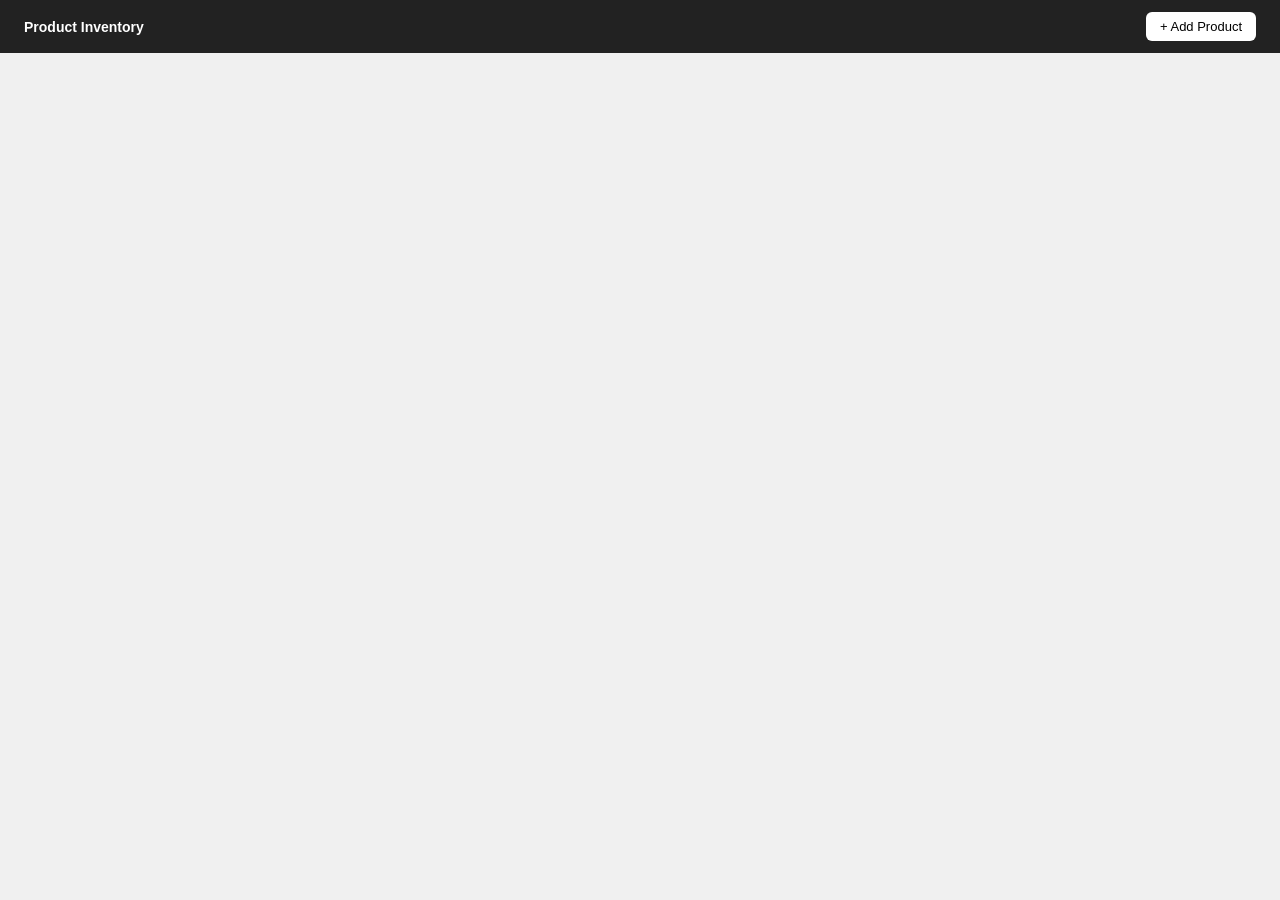
<file: javaascriptt10/index.html>
<!DOCTYPE html>
<html lang="en">

<head>
    <meta charset="UTF-8">
    <meta name="viewport" content="width=device-width, initial-scale=1.0">
    <title>Document</title>
    <link rel="stylesheet" href="./style.css">
</head>

<body>



    <div class="header">
        <span>Product Inventory</span>
        <button id="addBtn">+ Add Product</button>
    </div>

    <div class="grid" id="grid"></div>

    <div class="modal-bg" id="modalBg">
        <div class="modal">
            <div class="modal-header">
                <h2 id="modalTitle">Add Product</h2>
                <button id="closeBtn">&#x2715;</button>
            </div>


            <div class="form-group">
                <label>Product Name</label>
                <input type="text" id="fName" placeholder="e.g. Wireless Headphones">
            </div>


            <div class="form-row">
                <div class="form-group">
                    <label>Category</label>
                    <input type="text" id="fCategory" placeholder="e.g. Electronics">
                </div>


                <div class="form-group">
                    <label>Price ($)</label>
                    <input type="number" id="fPrice" placeholder="0.00">
                </div>
            </div>


            <div class="form-row">
                <div class="form-group">
                    <label>Stock Count</label>
                    <input type="number" id="fStock" value="0">
                </div>
                <div class="form-group">
                    <label>Image URL</label>
                    <input type="text" id="fImage" placeholder="URL://">
                </div>
            </div>


            <div class="form-group">
                <label>Description</label>
                <textarea id="fDesc" placeholder="Short product description..."></textarea>
            </div>


            <div class="modal-footer">
                <button class="btn-cancel" id="cancelBtn">Cancel</button>
                <button class="btn-save" id="saveBtn">Add Product</button>
            </div>


        </div>
    </div>




    <script src="./java.js"></script>
</body>

</html>
</file>
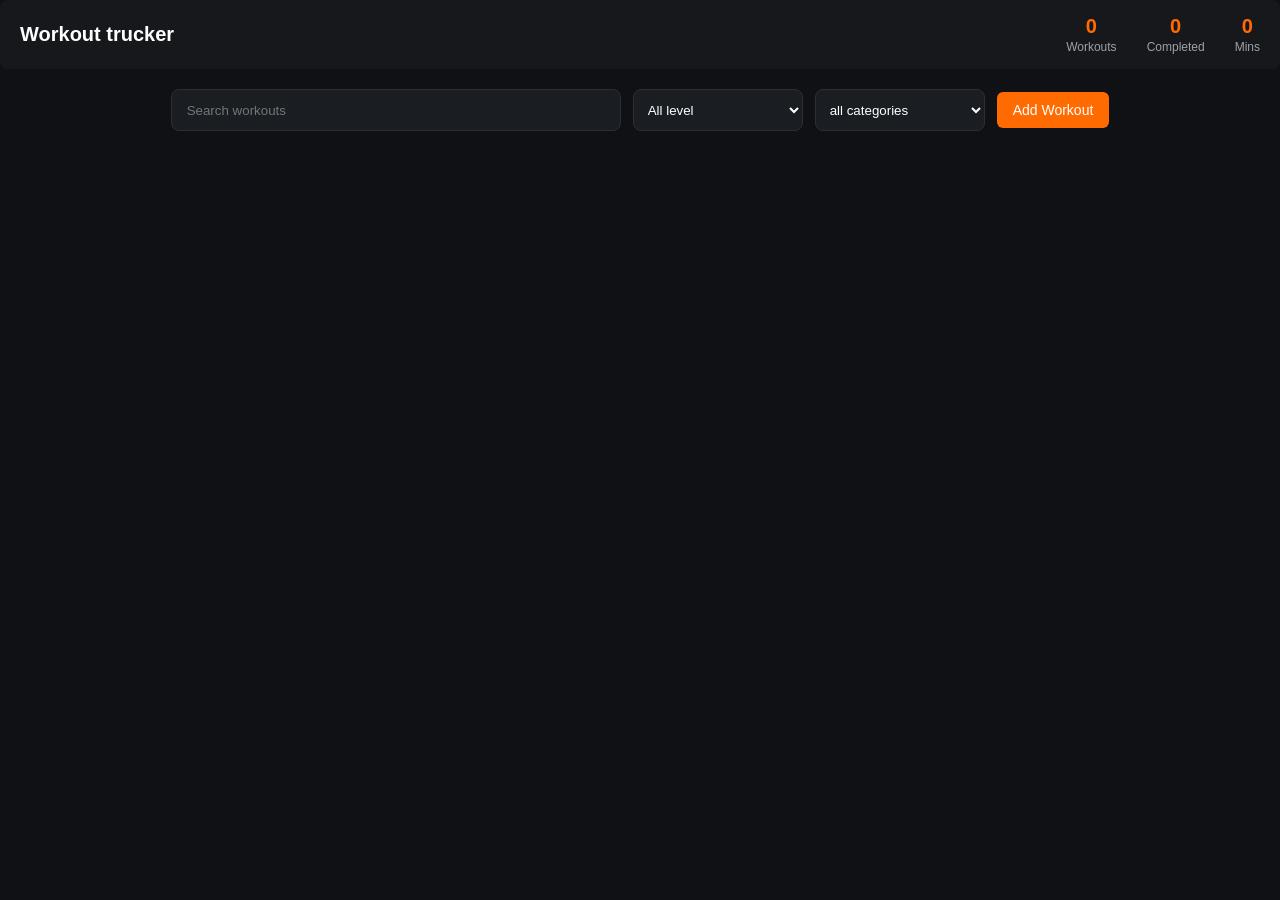
<file: javascript11/index.html>
<!DOCTYPE html>
<html lang="en">

<head>
    <meta charset="UTF-8">
    <meta name="viewport" content="width=device-width, initial-scale=1.0">
    <title>Document</title>
    <link rel="stylesheet" href="./style.css">
</head>

<body>
    <header>
        <div class="logo">
            <h1>Workout trucker</h1>
        </div>
        <div class="frame">
            <div><span id="total">0</span>
                <p>Workouts</p>
            </div>
            <div><span id="completed">0</span>
                <p>Completed</p>
            </div>
            <div><span id="minutes">0</span>
                <p>Mins</p>
            </div>
        </div>
    </header>




    <div class="bar">
        <input type="text" id="search" placeholder="Search workouts">
        <select id="level">
            <option value="all">All level</option>
            <option value="begin">Beginner</option>

            <option value="ins">Intermediate</option>

            <option value="smill">Advanced</option>
        </select>



        <select id="sidebar">
            <option value="all">all categories</option>
            <option value="str">Strength</option>
            <option value="cardio">Cardio</option>

            <option value="flex">Flexibility</option>
        </select>

        <button id="addbtn">Add Workout</button>
    </div>

    <div class="list" id="list"></div>

    <div class="showBar" id="showBar">
        <div class="showbar-content">

            <label for="name">Workout Name</label>
            <input type="text" id="name" placeholder="Workout name">


            <label for="catgory">Category</label>


            <select id="catgory">
                <option value="Strength">Strength</option>
                <option value="Cardio">Cardio</option>
                <option value="Flexibility">Flexibility</option>
            </select>



            <label for="flevel">Difficulty</label>

            
            <select id="flevel">
                <option value="Beginner">Beginner</option>
                <option value="Intermediate">Intermediate</option>
                <option value="Advanced">Advanced</option>
            </select>

            <label for="duration">Duration mins</label>
            <input type="number" id="duration">

            <label for="date">Date</label>
            <input type="date" id="date">

            <label for="writer">Notes</label>
            <textarea id="writer"></textarea>
            <div class="showbar-actions">


                <button id="cancel">Cancel</button>
                <button id="save">Add workout</button>
            </div>
        </div>
    </div>


    <script src="./java.js"></script>
</body>

</html>
</file>
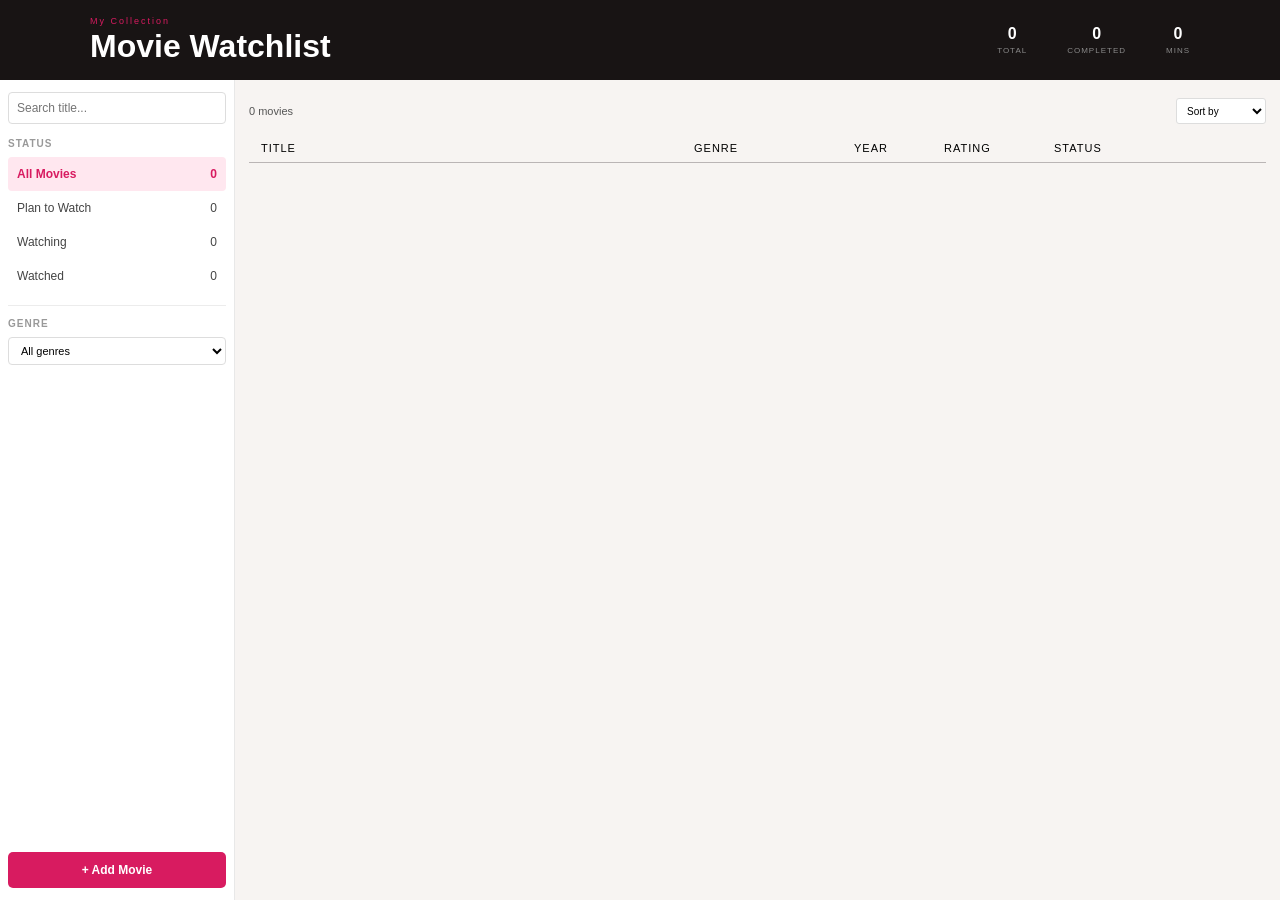
<file: javascript12/index.html>
<!DOCTYPE html>
<html lang="en">

<head>
    <meta charset="UTF-8">
    <meta name="viewport" content="width=device-width, initial-scale=1.0">
    <title>Document</title>
    <link rel="stylesheet" href="./style.css">
</head>

<body>
    <header>
        <div class="logo">
            <span>My Collection</span>
            <h1><a href="./index.html">Movie Watchlist</a></h1>
        </div>
        <div class="stats-column">
            <div class="stat">
                <h3 id="total">0</h3>
                <p>TOTAL</p>
            </div>
            <div class="stat">
                <h3 id="completed">0</h3>
                <p>COMPLETED</p>
            </div>
            <div class="stat">
                <h3 id="minutes">0</h3>
                <p>MINS</p>
            </div>
        </div>
    </header>

    <div class="layout">
        <aside id="sidebar">
            <input type="text" id="search" placeholder="Search title...">
            <div class="content">
                <h5>STATUS</h5>
                <div class="item active">
                    <span>All Movies</span>
                    <span class="count" id="all">0</span>
                </div>

                <div class="item">
                    <span>Plan to Watch</span>
                    <span class="count" id="plan">0</span>
                </div>

                <div class="item">
                    <span>Watching</span>
                    <span class="count" id="watch">0</span>
                </div>

                <div class="item">
                    <span>Watched</span>
                    <span class="count" id="done">0</span>
                </div>
            </div>
            <hr>
            <div class="section">
                <h5>GENRE</h5>
                <select id="genre">
                    <option value="all">All genres</option>
                    <option value="Action">Action</option>
                    <option value="Comedy">Comedy</option>
                    <option value="Drama">Drama</option>
                    <option value="Horror">Horror</option>
                    <option value="Sci-Fi">Sci-Fi</option>
                    <option value="Thriller">Thriller</option>
                    <option value="Animation">Animation</option>
                    <option value="Documentary">Documentary</option>
                    <option value="Romance">Romance</option>
                </select>
            </div>
            <button id="add-btn">+ Add Movie</button>
        </aside>

        <main>
            <div class="content-top">
                <span id="counter">0 movies</span>
                <select id="sort">
                    <option value="">Sort by</option>
                    <option value="title">Title A-Z</option>
                    <option value="year-desc">Year (newest)</option>
                    <option value="year-asc">Year (oldest)</option>
                    <option value="rating-desc">Rating (high)</option>
                    <option value="rating-asc">Rating (low)</option>
                </select>
            </div>



            <div class="table-head">
                <span>TITLE</span>
                <span>GENRE</span>
                <span>YEAR</span>
                <span>RATING</span>
                <span>STATUS</span>
            </div>



            <div id="list"></div>
        </main>


    </div>

    <div class="overlay hidden" id="overlay">
        <div class="modal">
            <button class="modal-close">x</button>
            <div class="modal-title" id="modal-title">Add Movie</div>
            <div class="field">
                <label>Title</label>
                <input type="text" id="f-title" placeholder="Write Movie Name...">
            </div>
            <div class="field-row">
                <div class="field">
                    <label>Genre</label>
                    <select id="f-genre">
                        <option>Action</option>
                        <option>Comedy</option>
                        <option>Drama</option>
                        <option>Horror</option>
                        <option>Sci-Fi</option>
                        <option>Thriller</option>
                        <option>Animation</option>
                        <option>Documentary</option>
                        <option>Romance</option>
                    </select>
                </div>
                <div class="field">
                    <label>Year</label>
                    <input type="number" id="f-year" placeholder="2024" min="1900" max="2099">
                </div>
            </div>
            <div class="field-row">
                <div class="field">
                    <label>Rating (1-10)</label>
                    <input type="number" id="f-rating" placeholder="8" min="1" max="10" step="0.1">
                </div>
                <div class="field">
                    <label>Status</label>
                    <select id="f-status">
                        <option>Plan to Watch</option>
                        <option>Watching</option>
                        <option>Watched</option>
                    </select>
                </div>
            </div>
            <div class="field">
                <label>Poster URL (optional)</label>
                <input type="text" id="f-poster" placeholder="URL://..">
            </div>
            <div class="field">
                <label>Comment</label>
                <textarea id="f-notes" placeholder="Your Comment"></textarea>
            </div>
            <div class="modal-actions">
                <button class="btn-cancel">Cancel</button>
                <button class="btn-save" id="btn-save" onclick="addMovie()">Add Movie</button>
            </div>
        </div>
    </div>


    <script src="./main.js"></script>
</body>

</html>
</file>
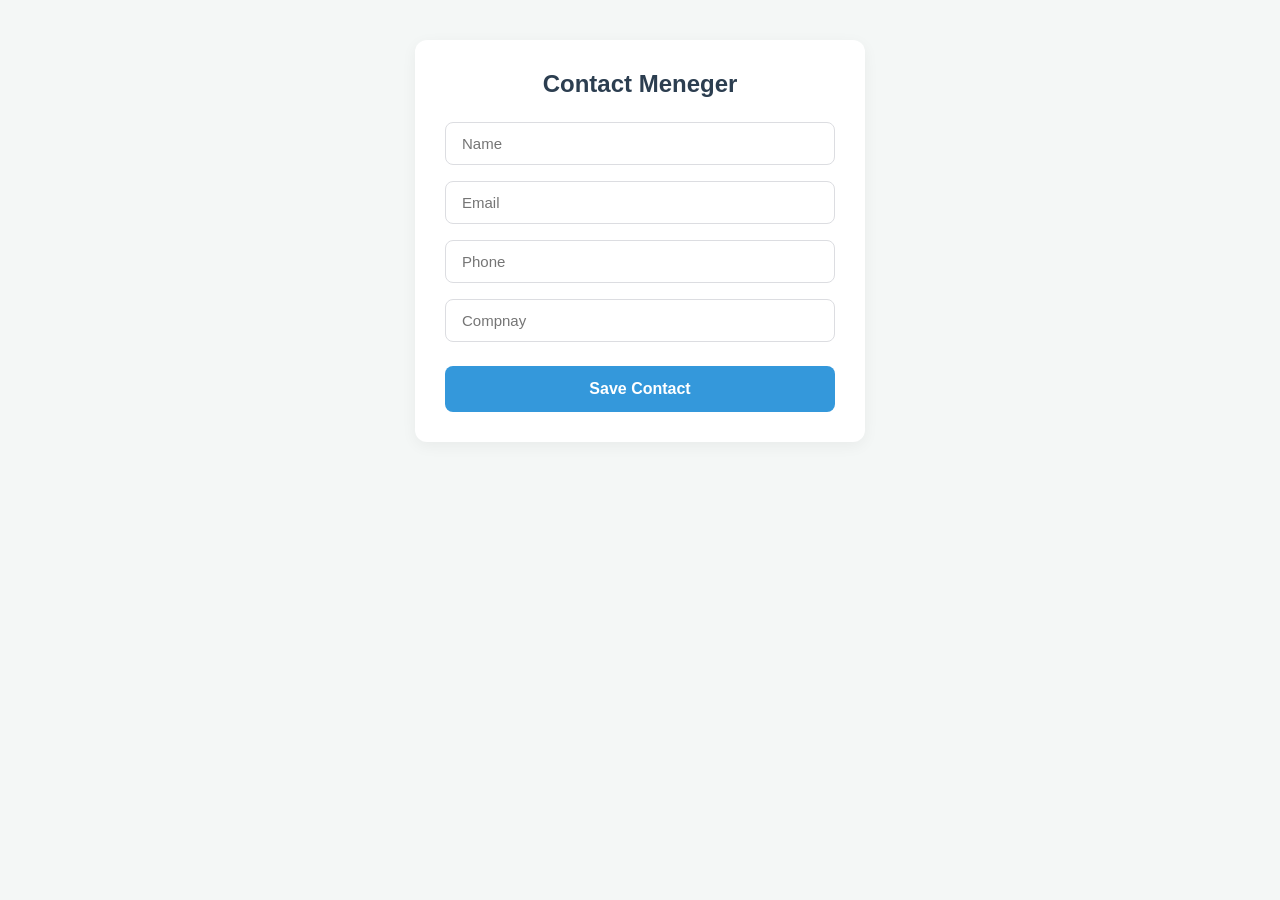
<file: javascript6/index.html>
<!DOCTYPE html>
<html lang="en">
<head>
    <meta charset="UTF-8">
    <meta name="viewport" content="width=device-width, initial-scale=1.0">
    <title>Document</title>
    <link rel="stylesheet" href="./style.css">
</head>
<body>
    <div class="container">
        <h1>Contact Meneger</h1>

        <form id="form">
            <input type="text" id="name" placeholder="Name" >
            <input type="email" id="email" placeholder="Email" >
            <input type="text" id="phone" placeholder="Phone">
            <input type="text" id="company" placeholder="Compnay">

            <button type="submit">Save Contact</button>
        </form>
    </div>

    <div id="cards"></div>


    <script src="./java.js"></script>
</body>
</html>
</file>
<file: javaascriptt10/style.css>
* {
      margin: 0;
      padding: 0;
      box-sizing: border-box;
    }
 
    body {
      font-family: Arial, sans-serif;
      background: #f0f0f0;
    }
 
    .header {
      background: #222;
      padding: 12px 24px;
      display: flex;
      align-items: center;
      justify-content: space-between;
    }
 
    .header span {
      color: white;
      font-size: 14px;
      font-weight: bold;
    }



 
    .header button {
      background: white;
      border: none;
      padding: 7px 14px;
      border-radius: 6px;
      font-size: 13px;
      cursor: pointer;
    }


    .grid {
      display: grid;
      grid-template-columns: repeat(3, 1fr);
      gap: 16px;
      padding: 24px;
      max-width: 1000px;
      margin: 0 auto;
    }


.card{
    background:#16181c;
    border:1px solid #2a2f36;
    border-radius:10px;
    padding:15px;
    transition:.3s;
}

.card:hover{
    transform:translateY(-3px);
    border-color:#ff6b00;
}

.card h4{
    color:#fff;
    font-size:16px;
    margin-bottom:10px;
}

.card p{
    color:#a0a0a6;
    font-size:13px;
    margin:6px 0;
}

.card-btns{
    display:flex;
    gap:8px;
    margin-top:12px;
}

.btn-check{
    width:35px;
    height:35px;
    border:1px solid #22c55e;
    background:transparent;
    color:#22c55e;
    border-radius:6px;
    cursor:pointer;
}

.btn-edit{
    flex:1;
    border:1px solid #444;
    background:transparent;
    color:#fff;
    border-radius:6px;
    cursor:pointer;
}

.btn-delete{
    width:35px;
    height:35px;
    border:1px solid #444;
    background:transparent;
    color:#aaa;
    border-radius:6px;
    cursor:pointer;
}

.btn-check:hover{
    background:#22c55e;
    color:#fff;
}

.btn-edit:hover{
    border-color:#ff6b00;
}

.btn-delete:hover{
    color:#ff6b00;
    border-color:#ff6b00;
}

.done{
    opacity:.6;
}

.done h4,
.done p{
    text-decoration:line-through;
}
    .stock.low {
      color: red;
    }
 
    .card-btns {
      display: flex;
      gap: 8px;
    }
 
    .btn-edit {
      border: 1px solid #ccc;
      background: white;
      padding: 5px 14px;
      border-radius: 5px;
      font-size: 12px;






    }
 
    .btn-delete {
      border: 1px solid #fcc;
      background: white;
      color: red;
      padding: 5px 14px;
      border-radius: 5px;
      font-size: 12px;
    }
 
    .toggle {
      position: relative;
      width: 32px;
      height: 18px;
      display: inline-block;
    }
 
    .toggle input {
      opacity: 0;
      width: 0;
      height: 0;


    }
 
    .toggle-slider {
      position: absolute;
      top: 0; left: 0; right: 0; bottom: 0;
      background: #ccc;
      border-radius: 18px;
      cursor: pointer;
    }
 
    .toggle-slider::before {
      content: '';
      position: absolute;
      width: 12px;
      height: 12px;
      background: white;
      border-radius: 50%;
      top: 3px;
      left: 3px;
      transition: 0.2s;
    }
 
    .toggle input:checked + .toggle-slider {
      background: #555;
    }
 
    .toggle input:checked + .toggle-slider::before {
      left: 17px;

    }
 


.modal-bg {
  display: none;
  position: fixed;
  inset: 0;
  background: rgba(0, 0, 0, .5);
  justify-content: center;
  align-items: center;
}

.modal-bg.show {
  display: flex;
}

.modal {
  width: 500px;
  background: white;
  padding: 20px;
  border-radius: 10px;
}

.modal-header {
  display: flex;
  justify-content: space-between;
  align-items: center;
  margin-bottom: 18px;
}

.modal-header h2 {
  font-size: 16px;
}

.modal-header button {
  background: none;
  border: none;
  font-size: 20px;
  cursor: pointer;
  color: #aaa;
}
 
    .form-group {
      margin-bottom: 12px;
    }
 
    .form-row {
      display: flex;
      gap: 10px;
      margin-bottom: 12px;
    }
 
    .form-row .form-group {
      flex: 1;
      margin-bottom: 0;

    }
 
    .form-group label {
      display: block;
      font-size: 10px;
      font-weight: bold;
      text-transform: uppercase;
      color: #888;
      margin-bottom: 4px;
    }
 
    .form-group input,
    .form-group textarea {
      width: 100%;
      border: 1.5px solid #ddd;
      border-radius: 6px;
      padding: 7px 10px;


      font-size: 13px;
      font-family: Arial, sans-serif;
      outline: none;
    }
 
    .form-group input:focus,
    .form-group textarea:focus {
      border-color: #333;
    }
 
    .form-group textarea {
      height: 80px;
      resize: vertical;





    }
 
    .modal-footer {
      display: flex;
      justify-content: flex-end;
      gap: 8px;
      margin-top: 18px;
    }
 
    .modal-footer .btn-cancel {
      border: 1px solid #ccc;
      background: white;
      padding: 8px 16px;







      border-radius: 6px;
      font-size: 13px;
      cursor: pointer;
    }
 
    .modal-footer .btn-save {
      background: #222;
      color: white;
      border: none;
      padding: 8px 16px;

      
      border-radius: 6px;
      font-size: 13px;
      cursor: pointer;
    }
</file>
<file: javascript11/style.css>
* {
    box-sizing: border-box;
    margin: 0;
    padding: 0;
    font-family: Arial, sans-serif
}

body {
    background: #0f1115;
    color: #eee6e6;
}

header {
    display: flex;
    justify-content: space-between;
    align-items: center;
    background: #16181c;
    padding: 15px 20px;
    border-radius: 8px
}

.logo h1 {
    color: #fff;
    font-size: 20px
}

.frame {
    display: flex;
    gap: 30px;
    text-align: center
}


.frame span {
    color: #ff6b00;
    font-size: 20px;
    font-weight: bold;
    display: block
}

.frame p {
    color: #a0a0a6;
    font-size: 12px;
    margin-top: 2px
}

.bar{
    display:flex;
    justify-content:center;
    align-items:center;
    gap:12px;
    margin:20px 0;
}

.bar input{
    width:450px;
    height:42px;
    background:#1a1d22;
    border:1px solid #2a2f36;
    color:#fff;

    padding:0 15px;
    border-radius:8px;
}

.bar select{
    width:170px;
    height:42px;
    background:#1a1d22;
    border:1px solid #2a2f36;
    color:#fff;
    border-radius:8px;
    padding:0 10px;
    
}

#addbtn {
    background: #ff6b00;
    border: none;
    color: #fff;
    padding: 10px 16px;
    border-radius: 6px;
    cursor: pointer;
    font-size: 14px
}

.list {
    display: grid;
    grid-template-columns: repeat(auto-fill, minmax(280px, 1fr));
    gap: 15px;


    
    width: 100%
}

.card {
    background: #16181c;
    border: 1px solid #2a2f36;
    border-radius: 8px;
    padding: 15px
}

.card h4 {
    margin-bottom: 10px;
    color: #fff
}

.badge {
    background: #2a2f36;
    color: #f1c40f;
    padding: 2px 8px;
    border-radius: 4px;
    font-size: 12px;
    margin-left: 8px
}

.info {
    color: #b0b0b0;
    font-size: 13px;
    margin: 6px 0
}

.actions {
    display: flex;
    gap: 10px;
    margin-top: 10px
}

.btn-check {
    border: 1px solid #a0a745;
    background: transparent;
    color: #a0a745;
    padding: 6px 10px;
    border-radius: 6px;
    cursor: pointer
}

.btn-edit {
    background: transparent;
    border: 1px solid #444;
    color: #eee6e6;
    padding: 6px 10px;
    border-radius: 6px;
    cursor: pointer
}

.btn-delete {
    background: transparent;
    border: 1px solid #444;
    color: #ff6b0b;
    padding: 6px 10px;
    border-radius: 6px;
    cursor: pointer
}

.showBar{
    position:fixed;
    inset:0;
    background:rgba(0,0,0,.6);
    display:none;
    justify-content:center;
    align-items:center;
}

.showbar-content{
    width:450px;
    background:#16181c;
    padding:20px;
    border-radius:10px;
    display:flex;
    flex-direction:column;
    gap:10px;
}

.showbar-content input,
.showbar-content select,
.showbar-content textarea{
    width:100%;
    padding:10px;
    background:#1a1d22;
    border:1px solid #2a2f36;
    color:white;
    border-radius:6px;
}

.showbar-content label{
    font-size:12px;
    color:#a0a0a6;
    text-transform:uppercase;
    margin-top:5px;
}

.showbar-actions{
    display:flex;
    justify-content:flex-end;
    gap:10px;
}



.showbar-content {
    display: flex;
    justify-content: flex-end;
    gap: 10px;
    width: 390px;
    margin-top: 5px
}

.showbar-content button {
    padding: 8px 14px;
    border-radius: 6px;
    border: none;
    cursor: pointer
}

#cancel {
    background: #2a2f36;
    color: #fff
}

#save {
    background: #ff6b00;
    color: #fff
}


.done{
    opacity: 0.5;
}
</file>
<file: javascript12/style.css>
* {
    margin: 0;
    padding: 0;
    box-sizing: border-box;
}

body {
    font-family: Arial, sans-serif;
    background: #f7f4f2;
}

/* HEADER */
header {
    height: 80px;
    background: #181414;
    display: flex;
    justify-content: space-between;
    align-items: center;
    padding: 0 90px;
}

.logo span {
    display: block;
    font-size: 9px;
    letter-spacing: 2px;
    color: #d81b60;
    margin-bottom: 2px;
}

.logo h1 {
    color: #fff;
    font-size: 32px;
    font-weight: 700;
}

.logo h1 a {
    text-decoration: none;
    color: white;
}

.stats-column {
    display: flex;
    gap: 40px;
    align-items: center;
}

.stat h3 {
    color: #fff;
    font-size: 16px;
    font-weight: 700;
    line-height: 1;
    text-align: center;
}

.stat p {
    color: #8a8a8a;
    font-size: 8px;
    margin-top: 4px;
    letter-spacing: 1px;
    text-align: center;
}

/* LAYOUT */
.layout {



    display: flex;
    min-height: calc(100vh - 80px);

}




/* SIDEBAR */
#sidebar {
    width: 235px;
    flex-shrink: 0;
    background: #fff;
    border-right: 1px solid #e8e8e8;
    padding: 12px 8px;
    display: flex;
    flex-direction: column;
}

#sidebar input {
    width: 100%;
    height: 32px;
    border: 1px solid #ddd;
    border-radius: 4px;
    padding: 0 8px;
    font-size: 12px;
    outline: none;
    margin-bottom: 14px;
}

.content h5 {
    font-size: 10px;
    color: #999;
    letter-spacing: 1px;
    margin-bottom: 8px;
}

.item {
    display: flex;
    justify-content: space-between;
    align-items: center;
    padding: 10px 9px;
    border-radius: 4px;
    font-size: 12px;
    color: #444;
    cursor: pointer;
}

.item:hover {
    background: #f7f7f7;
}

.item.active {
    background: #ffe7ef;
    color: #d81b60;
    font-weight: 600;
}

.count {
    .count{
    min-width: 16px;
    height: 19px;
    border-radius: 20px;
    background: #efefef;
    color: #666;
    font-size: 12px;
    display: flex;
    align-items: center;
    justify-content: center;
    padding: 0 5px;

    border: none;
    outline: none;
    box-shadow: none;
}
}



hr {
    border: none;
    border-top: 1px solid #ececec;
    margin: 12px 0;
}

.section {
    margin-bottom: 18px;
}

.section h5 {
    font-size: 10px;
    color: #999;
    letter-spacing: 1px;
    margin-bottom: 8px;
}

#genre {
    width: 100%;
    height: 28px;
    border: 1px solid #ddd;
    border-radius: 4px;
    padding: 0 8px;
    font-size: 11px;
    background: #fff;
    outline: none;
}




#add-btn {
    margin-top: auto;
    width: 100%;
    height: 36px;
    border: none;
    border-radius: 5px;
    background: #d81b60;
    color: #fff;
    font-size: 12px;
    font-weight: 600;
    cursor: pointer;
}

.add-btn:hover {
    background: #b5154f;
}

/* MAIN */
main {
    flex: 1;
    padding: 18px 14px;
}

.content-top {
    display: flex;
    justify-content: space-between;
    align-items: center;
    margin-bottom: 18px;
}

.content-top span {
    font-size: 11px;
    color: #555;
}

#sort {
    width: 90px;
    height: 26px;
    border: 1px solid #ddd;
    background: #fff;
    border-radius: 3px;
    font-size: 10px;
    padding: 0 6px;
}

.table-head {
    display: grid;
    grid-template-columns: 1fr 160px 90px 110px 200px;
    padding: 0 12px 8px;
    border-bottom: 1px solid #bab5b5;
    margin-bottom: 10px;
}

.table-head span {
    font-size: 11px;
    color: black;
    letter-spacing: 1px;
}

/* ROW */
.movie-row {
    display: flex;
    align-items: center;
    justify-content: space-between;
    background: white;
    padding: 10px;
    margin-bottom: 10px;
    border: 1px solid #ddd;
}

.poster {
    width: 45px;
    height: 60px;
}

.movie-row h3 {
    font-size: 14px;
    margin-right: 870px;
}

.movie-row p {
    font-size: 13px;
}

.movie-row button {
    padding: 5px 8px;
    cursor: pointer;
}

.cell {
    font-size: 12px;
    color: #666;
    padding-right: 8px;
}

.rating-cell {
    font-size: 13px;
    font-weight: 600;
    color: #1a1a1a;
    display: flex;
    align-items: center;
    gap: 4px;
}







.btn-edit {
    padding: 4px 12px;
    border-radius: 5px;
    border: 1px solid #ddd;
    background: #fff;
    color: #444;
    font-size: 12px;
    cursor: pointer;
    font-family: inherit;
}

.btn-edit, .btn-edit:hover {
    background: #f5f5f3;
}

.btn-del {
    width: 26px;
    height: 26px;
    border-radius: 5px;
    border: 1px solid #ddd;
    background: #fff;
    color: #bbb;
    font-size: 14px;
    cursor: pointer;
    display: flex;
    align-items: center;
    justify-content: center;
    line-height: 1;
}





/* MODAL */
.overlay {
    position: fixed;
    inset: 0;
    background: rgba(0, 0, 0, 0.4);
    display: flex;
    align-items: center;
    justify-content: center;
    z-index: 100;
}

.overlay.hidden {
    display: none;
}
.modal {
    width: 400px;
    background: white;
    padding: 20px;
    border-radius: 8px;
    position: relative;
}

.modal-title {
    font-size: 18px;
    margin-bottom: 15px;
}

.modal-close {
    position: absolute;
    top: 10px;
    right: 10px;
    border: none;
    background: none;
    cursor: pointer;
    font-size: 18px;
}

.field {
    margin-bottom: 10px;
}

.field label {
    display: block;
    margin-bottom: 5px;
    font-size: 13px;
}

.field input,
.field select,
.field textarea {
    width: 100%;
    padding: 8px;
    border: 1px solid gray;
    border-radius: 5px;
}

.field textarea {
    height: 70px;
}

.field-row {
    display: flex;
    gap: 10px;
}

.field-row .field {
    flex: 1;
}

.modal-actions {
    display: flex;
    justify-content: end;
    gap: 10px;
    margin-top: 15px;
}

.btn-cancel,
.btn-save {
    padding: 8px 15px;
    border: none;
    cursor: pointer;
    border-radius: 5px;
}

.btn-cancel {
    background: lightgray;
}

.btn-save {
    background: #d81b60;
    color: white;
}

.btn-save:hover {
    background: #b5154f;
}



.star-icon {
    color: #f5a623;
    font-size: 15px;
}

.cell {
    padding-right: 8px;
}

.actions-cell {
    padding-right: 0;
}
</file>
<file: javascript6/style.css>
* {
  box-sizing: border-box;
  margin: 0;
  padding: 0;
}

body {
  font-family: 'Segoe UI', Tahoma, Geneva, Verdana, sans-serif;
  background-color: #f4f7f6;
  color: #333;
  padding: 40px 20px;
  display: flex;
  flex-direction: column;
  align-items: center;
  gap: 40px;
}

.container {
  background-color: #ffffff;
  padding: 30px;
  border-radius: 12px;
  box-shadow: 0 4px 15px rgba(0, 0, 0, 0.05);
  width: 100%;
  max-width: 450px;
}

h1 {
  font-size: 24px;
  margin-bottom: 24px;
  color: #2c3e50;
  text-align: center;
}

#form {
  display: flex;
  flex-direction: column;
  gap: 16px;
}

input {
  width: 100%;
  padding: 12px 16px;
  border: 1px solid #dcdde1;
  border-radius: 8px;
  font-size: 15px;
  transition: all 0.3s ease;
  outline: none;
}

input:focus {
  border-color: #3498db;
  box-shadow: 0 0 0 3px rgba(52, 152, 219, 0.15);
}

button[type="submit"] {
  background-color: #3498db;
  color: white;
  border: none;
  padding: 14px;
  border-radius: 8px;
  font-size: 16px;
  font-weight: 600;
  cursor: pointer;
  transition: background-color 0.2s ease;
  margin-top: 8px;
}

button[type="submit"]:hover {
  background-color: #2980b9;
}

button[type="submit"]:active {
  transform: scale(0.98);
}

#cards {
  width: 100%;
  max-width: 1000px;
  display: grid;
  grid-template-columns: repeat(auto-fill, minmax(280px, 1fr));
  gap: 20px;
}

.contact-card {
  background-color: #ffffff;
  border-left: 5px solid #3498db;
  padding: 20px;
  border-radius: 8px;
  box-shadow: 0 2px 8px rgba(0, 0, 0, 0.04);
}

.contact-card h3 {
  margin-bottom: 8px;
  color: #2c3e50;
}

.contact-card p {
  font-size: 14px;
  color: #666;
  margin-bottom: 4px;
}
</file>
